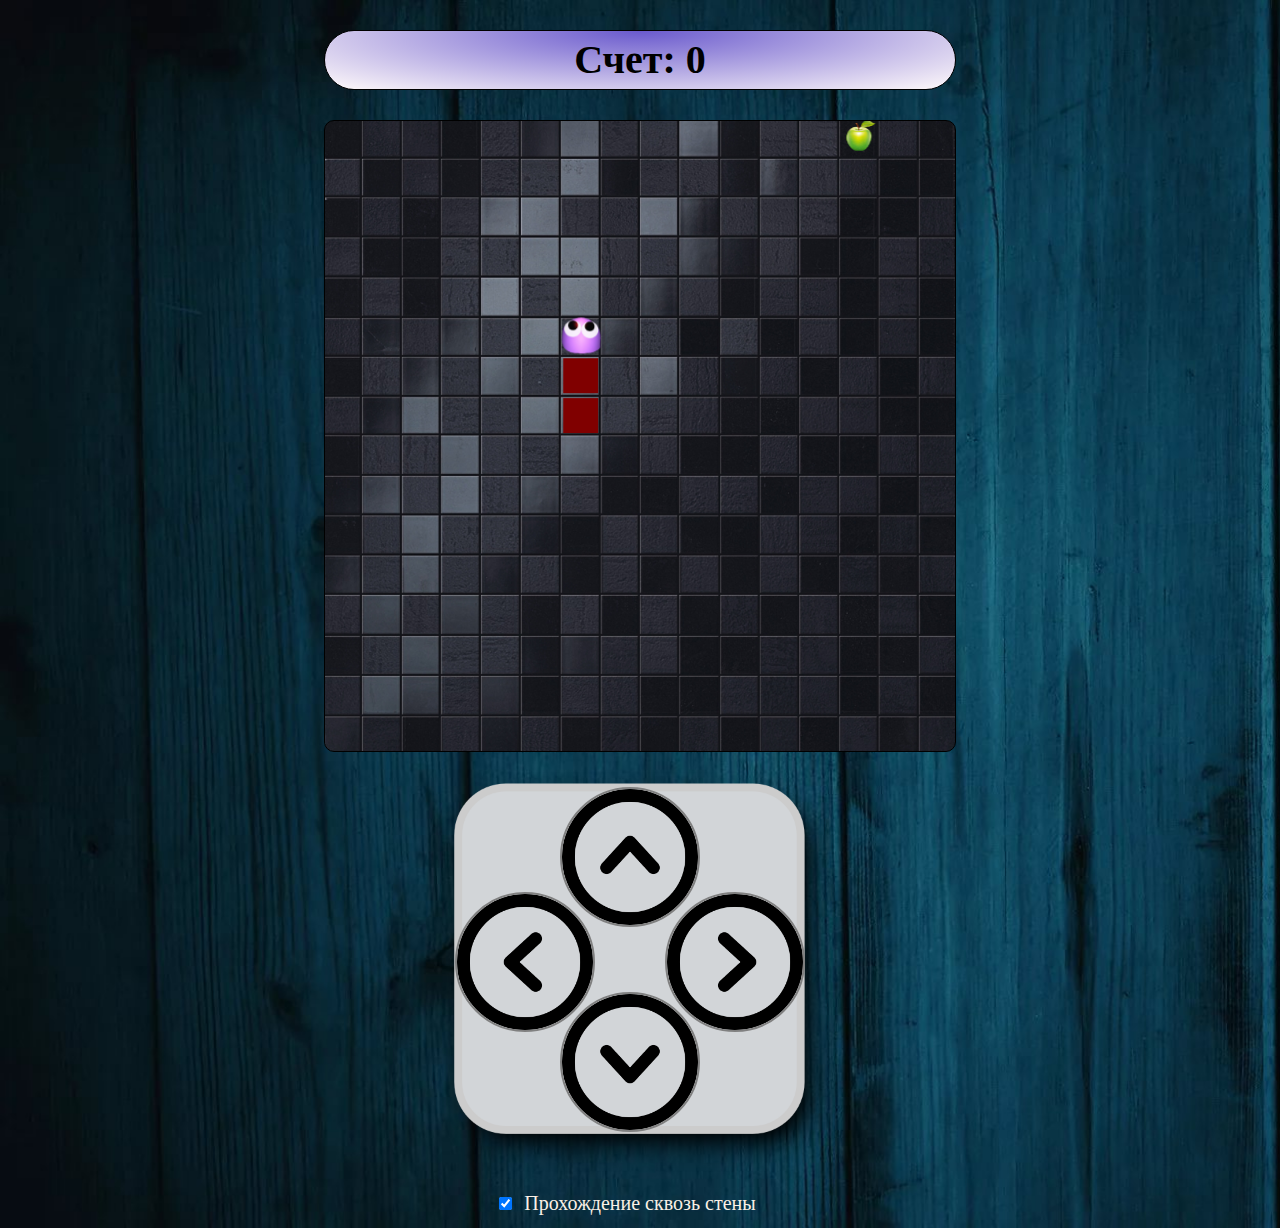
<file: Snake game/index-Snake.html>
<!DOCTYPE html>
<html lang="en">
<head>
	<meta charset="UTF-8">
	<link rel="stylesheet" href="style-Snake.css">
	<script src="script-Snake.js" defer=""></script>
	<title>Snake</title>
</head>
<body>
	<div id="score"></div>
	<canvas id="canvas" width="632" height="632"></canvas>
	<div class="grid-gradient"></div>
	<div id="keyboard">
		<div id="keyUp"></div>
		<div id="middle">
			<div id="keyLeft"></div>
			<div id="keyCenter"></div>
			<div id="keyRight"></div>
		</div>
		<div id="keyDown"></div>
	</div>
	<div class="settings">
		<a><input id="through_walls" type="checkbox">Прохождение сквозь стены</a>
	</div>
	<div id="myModal" class="modal">
		<div class="modal-content">
			<span class="close">&times;</span>
			<p class="game-over" id="text">Game Over</p>
			<p class="game-over" id="result"></p>
		</div>
	</div>
</body>
</html>
</file>
<file: Snake game/style-Snake.css>
*{
	padding: 0;
	margin: 0;
	box-sizing: border-box;
}

body{
	background-image: url(body.jpg);
	-webkit-background-size: cover;
	background-size: cover;
}

#score{
	width: 632px;
	height: 60px;
	padding-top: 5px;
	margin: 30px auto;
	color: black;
	text-align: center;
	border: 1px solid #000;
	border-radius: 30px;
	background: radial-gradient(at top, #6A5ACD, #FFFAFA);
	-webkit-background-size: cover;
	background-size: cover;
	font-size: 2.5rem;
	font-weight: bold;
}

#canvas{
	width: 632px;
	height: 632px; 	
	display: block;
	margin: 20px auto;
	border: 1px solid #000;
	border-radius: 10px;
	background-image: url(canvas.jpg);
	-webkit-background-size: cover;
	background-size: cover;
}

#keyboard {
	margin: 0 auto;
	margin-bottom: 20px;
	width: 400px;
	height: 400px;
	background-image: url(FonKeyboard.png);
	-webkit-background-size: cover;
	background-size: cover;
}
#keyUp, #keyLeft, #keyRight, #keyDown {
	width: 140px;
	height: 140px;
	border: 2px solid gray;
    border-radius: 100px;
	position: absolute;
	margin-top: 15px;
	margin-left: 15px;
	-webkit-background-size: cover;
	background-size: cover;
}
#keyUp {
	margin-left: 120px;
	background-image: url(Up.png);
}
#keyLeft {
	margin-top: 120px;
	background-image: url(Left.png);
}
#keyRight {
	margin-top: 120px;
	margin-left: 225px;
	background-image: url(Right.png);
}
#keyDown {
	margin-top: 220px;
	margin-left: 120px;
	background-image: url(Down.png);
}
#keyUp:hover {
	background-color: #b1b3b1;
	border: 3px solid purple;
}
#keyLeft:hover {
	background-color: #b1b3b1;
	border: 3px solid purple;
}
#keyRight:hover {
	background-color: #b1b3b1;
	border: 3px solid purple;
}
#keyDown:hover {
	background-color: #b1b3b1;
	border: 3px solid purple;
}
#keyUp:active {
	width: 130px;
	height: 130px;
	margin-left: 125px;
	margin-top: 20px;
}
#keyLeft:active {
	width: 130px;
	height: 130px;
	margin-top: 125px;
	margin-left: 20px;
}
#keyRight:active {
	width: 130px;
	height: 130px;
	margin-top: 125px;
	margin-left: 230px;
}
#keyDown:active {
	width: 130px;
	height: 130px;
	margin-left: 125px;
	margin-top: 225px;
}

/* Checkbox */
.settings{
	text-align: center;
	font-size: 125%;
	margin-bottom: 1%;
	margin-right: 2%;
	color: #FAF0E6;
}
#through_walls {
	margin-right: 1%;
}



/* Окно Game Over */
.game-over {
	text-align: center;
}

 .modal{
 	border: 1px solid #000;
	border-radius: 10px;
	display: none;
	position: fixed;
	z-index: 1;
	left: 0;
	top: 0;
	width: 100%;
	height: 100%;
	overflow: auto;
	background-color: rgba(0,0,0,0.8);
}
.modal-content{
	position: relative;
	background-color: #fefefe;
	margin: 15% auto;
	padding: 5px;
	border: 2px solid #888;
	width: 80%;
	border: 2px solid gray;
    border-radius: 30px;
}
.close{
	transform:scale(2.5);
	color: #aaa;
	position: absolute;
	right: 15px;
	top: 10px;
	float: right;
	font-size: 30px;
	font-weight: bold;
}
.close:hover{
	cursor: pointer;
}
.game-over{
	z-index: 2;
	font-size: 40px;
	color: #000;
	font-weight: bold;
}
</file>
